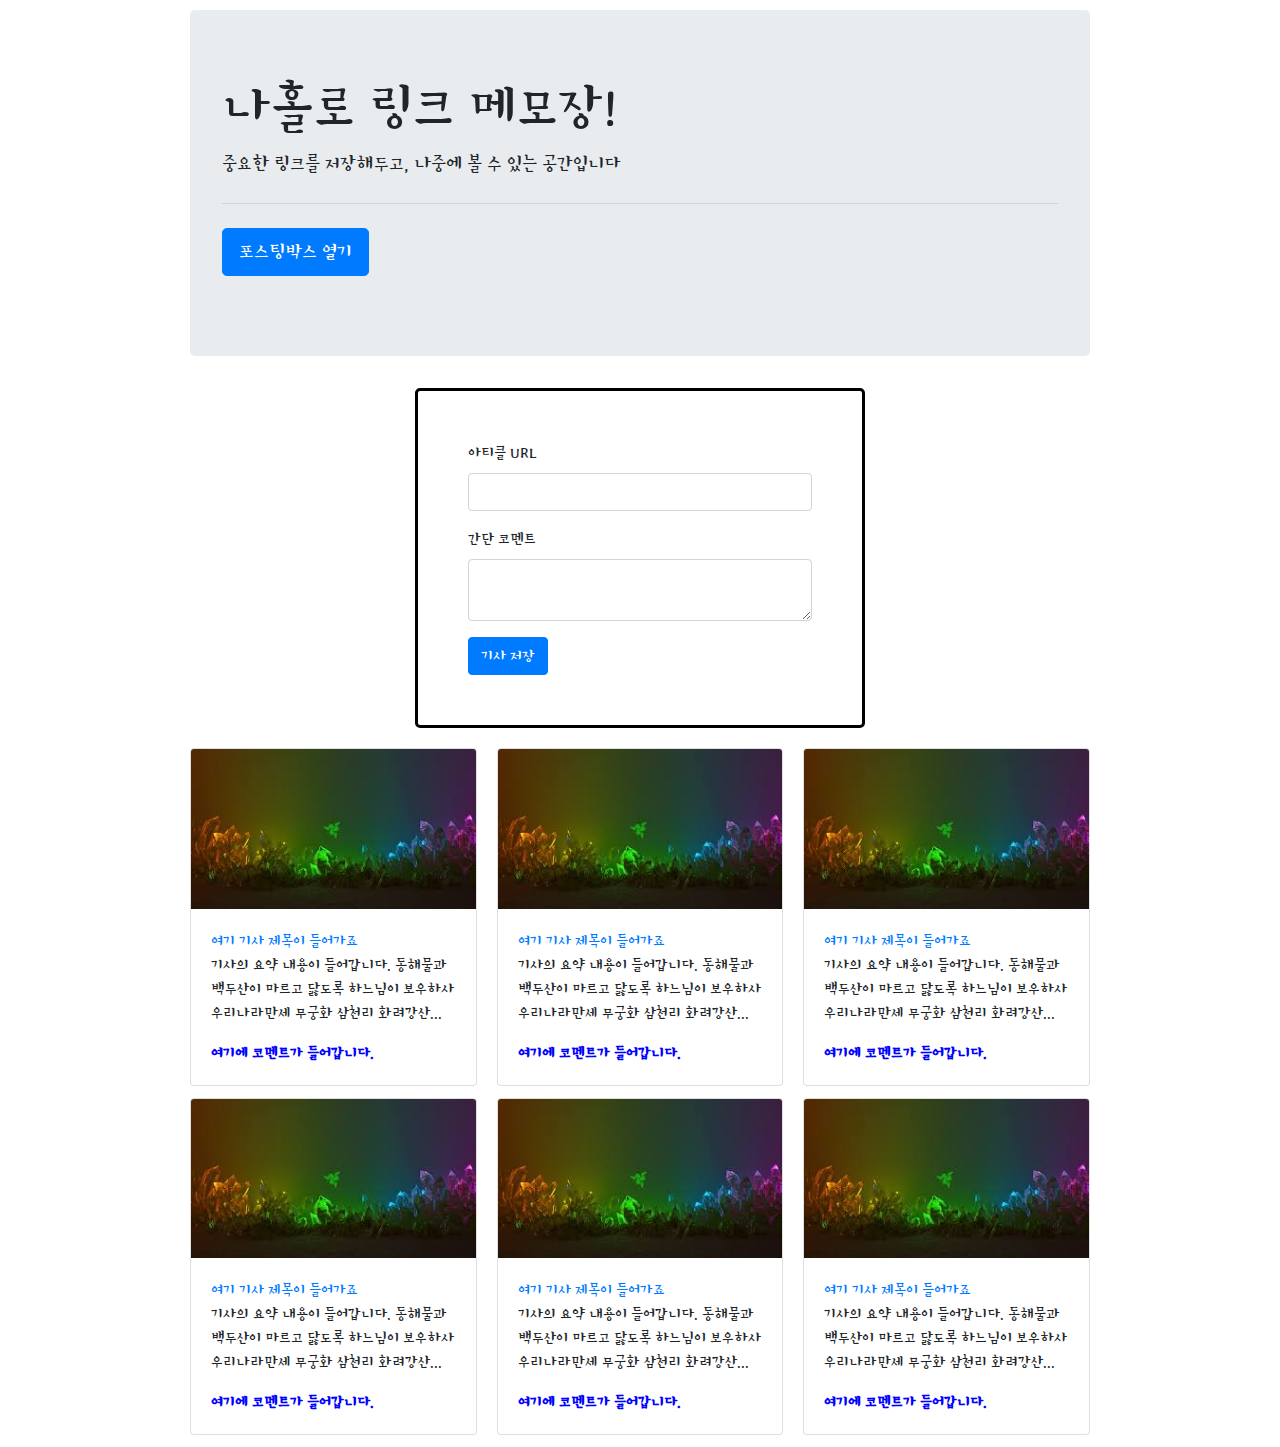
<file: frontend/index.html>
<!doctype html>
<html lang="en">

<head>
    <!-- Required meta tags -->
    <meta charset="utf-8">
    <meta name="viewport" content="width=device-width, initial-scale=1, shrink-to-fit=no">

    <!-- Bootstrap CSS -->
    <link rel="stylesheet" href="https://maxcdn.bootstrapcdn.com/bootstrap/4.0.0/css/bootstrap.min.css"
        integrity="sha384-Gn5384xqQ1aoWXA+058RXPxPg6fy4IWvTNh0E263XmFcJlSAwiGgFAW/dAiS6JXm" crossorigin="anonymous">
    <link href="https://fonts.googleapis.com/css2?family=Stylish&display=swap" rel="stylesheet">    <!-- Optional JavaScript -->
    <!-- jQuery first, then Popper.js, then Bootstrap JS -->
    <script src="https://ajax.googleapis.com/ajax/libs/jquery/3.5.1/jquery.min.js"></script>
    <script src="https://cdnjs.cloudflare.com/ajax/libs/popper.js/1.12.9/umd/popper.min.js"
        integrity="sha384-ApNbgh9B+Y1QKtv3Rn7W3mgPxhU9K/ScQsAP7hUibX39j7fakFPskvXusvfa0b4Q"
        crossorigin="anonymous"></script>
    <script src="https://maxcdn.bootstrapcdn.com/bootstrap/4.0.0/js/bootstrap.min.js"
        integrity="sha384-JZR6Spejh4U02d8jOt6vLEHfe/JQGiRRSQQxSfFWpi1MquVdAyjUar5+76PVCmYl"
        crossorigin="anonymous"></script>

    <title>스파르타코딩클럽 | 부트스트랩 연습하기</title>
<!--    <script src="https://ajax.googleapis.com/ajax/libs/jquery/3.5.1/jquery.min.js"></script>-->

    <style>
        .wrap{
            width: 900px;
            margin: auto;
            margin-top: 10px;
        }
        *{
            font-family: 'Stylish', sans-serif;
        }
        .comment{
            color: blue;
            font-weight: bold;
        }
        .postbox{
            width: 450px;
            margin: 0px auto 20px auto;
            border: 3px solid black;
            border-radius: 5px;
            padding: 50px;

            display: 'none';
        }
    </style>

    <script>
        function openclose() {
            let status = $('#post-box').css('display');
            if(status=='block'){
                $('#post-box').hide();
                $('#btn-posting-box').text('포스팅박스 열기');
            }
            else{
                $('#post-box').show();
                $('#btn-posting-box').text('포스팅박스 닫기');
            }
        }
    </script>
</head>

<body>
    <div class="wrap">
        <div class="jumbotron">
            <h1 class="display-4">나홀로 링크 메모장!</h1>
            <p class="lead">중요한 링크를 저장해두고, 나중에 볼 수 있는 공간입니다</p>
            <hr class="my-4">
            <p class="lead">
                <a onclick="openclose()" id="btn-posting-box" class="btn btn-primary btn-lg" href="#" role="button">포스팅박스 열기</a>
            </p>
    </div>
        <div class="postbox" id="post-box">
            <div class="form-group">
                <label for="exampleInputEmail1">아티클 URL</label>
                <input type="email" class="form-control" id="article-url" aria-describedby="emailHelp">
            </div>
            <div class="form-group">
                <label for="exampleFormControlTextarea1">간단 코멘트</label>
                <textarea class="form-control" id="exampleFormControlTextarea1" rows="2"></textarea>
            </div>
            <button type="submit" class="btn btn-primary">기사 저장</button>
        </div>
        <div class="card-columns" id="cards-box">
          <div class="card">
            <img class="card-img-top" src="[data-uri]" alt="Card image cap">
            <div class="card-body">
                <a href="http://naver.com/" class="card-title"> 여기 기사 제목이 들어가죠 </a>
                <p class="card-text">기사의 요약 내용이 들어갑니다. 동해물과 백두산이 마르고 닳도록 하느님이 보우하사 우리나라만세 무궁화 삼천리 화려강산...</p>
                <p class="card-text comment">여기에 코멘트가 들어갑니다.</p>
            </div>
          </div>
          <div class="card">
            <img class="card-img-top" src="[data-uri]" alt="Card image cap">
            <div class="card-body">
                <a href="http://naver.com/" class="card-title"> 여기 기사 제목이 들어가죠 </a>
                <p class="card-text">기사의 요약 내용이 들어갑니다. 동해물과 백두산이 마르고 닳도록 하느님이 보우하사 우리나라만세 무궁화 삼천리 화려강산...</p>
                <p class="card-text comment">여기에 코멘트가 들어갑니다.</p>
            </div>
          </div>
          <div class="card">
            <img class="card-img-top" src="[data-uri]" alt="Card image cap">
            <div class="card-body">
                <a href="http://naver.com/" class="card-title"> 여기 기사 제목이 들어가죠 </a>
                <p class="card-text">기사의 요약 내용이 들어갑니다. 동해물과 백두산이 마르고 닳도록 하느님이 보우하사 우리나라만세 무궁화 삼천리 화려강산...</p>
                <p class="card-text comment">여기에 코멘트가 들어갑니다.</p>
            </div>
          </div>
          <div class="card">
            <img class="card-img-top" src="[data-uri]" alt="Card image cap">
            <div class="card-body">
                <a href="http://naver.com/" class="card-title"> 여기 기사 제목이 들어가죠 </a>
                <p class="card-text">기사의 요약 내용이 들어갑니다. 동해물과 백두산이 마르고 닳도록 하느님이 보우하사 우리나라만세 무궁화 삼천리 화려강산...</p>
                <p class="card-text comment">여기에 코멘트가 들어갑니다.</p>
            </div>
          </div>
          <div class="card">
            <img class="card-img-top" src="[data-uri]" alt="Card image cap">
            <div class="card-body">
                <a href="http://naver.com/" class="card-title"> 여기 기사 제목이 들어가죠 </a>
                <p class="card-text">기사의 요약 내용이 들어갑니다. 동해물과 백두산이 마르고 닳도록 하느님이 보우하사 우리나라만세 무궁화 삼천리 화려강산...</p>
                <p class="card-text comment">여기에 코멘트가 들어갑니다.</p>
            </div>
          </div>
          <div class="card">
            <img class="card-img-top" src="[data-uri]" alt="Card image cap">
            <div class="card-body">
                <a href="http://naver.com/" class="card-title"> 여기 기사 제목이 들어가죠 </a>
                <p class="card-text">기사의 요약 내용이 들어갑니다. 동해물과 백두산이 마르고 닳도록 하느님이 보우하사 우리나라만세 무궁화 삼천리 화려강산...</p>
                <p class="card-text comment">여기에 코멘트가 들어갑니다.</p>
            </div>
          </div>
        </div>
    </div>
</body>

</html>
</file>
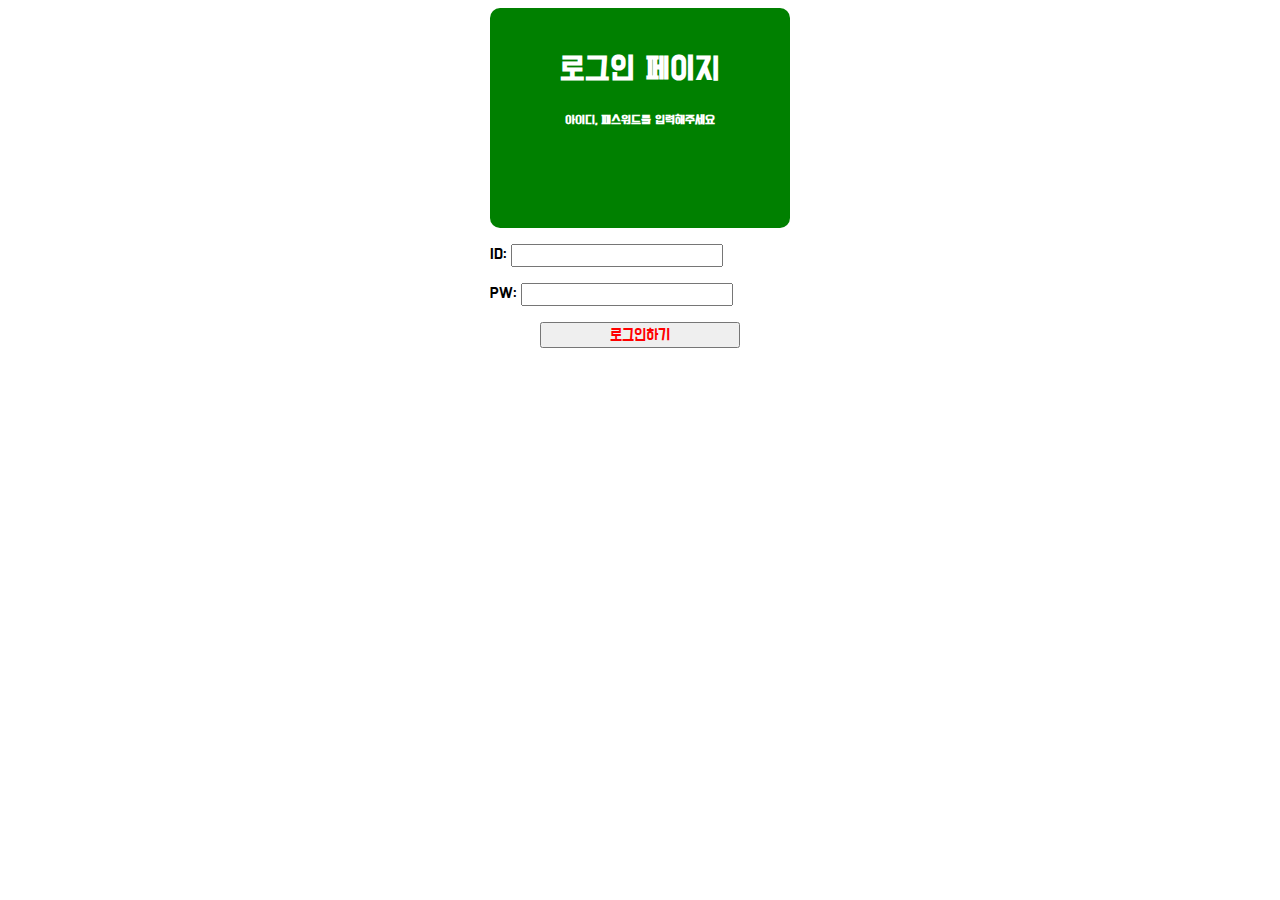
<file: frontend/01_login.html>
<!DOCTYPE html>
<html lang="en">
<head>
    <meta charset="UTF-8">
    <title>login_page</title>
    <link href="https://fonts.googleapis.com/css2?family=Do+Hyeon&display=swap" rel="stylesheet">
    <style>
        * {
            font-family: 'Do Hyeon', sans-serif;
        }
        .mytitle{
            background-color: green;

            width: 300px;
            height: 200px;

            color: white;
            text-align: center;

            background-image: url("https://www.ancient-origins.net/sites/default/files/field/image/Agesilaus-II-cover.jpg");
            background-size: cover;
            background-position: center;

            border-radius: 10px;

            padding-top: 20px;

        }
        .wrap{
            width: 300px;
            margin: auto;
        }
        .mybtn{
            width: 200px;
            margin: auto;
            display: block;
        }

        .red-font{
            color: red;
            font-size: 16px;
        }
    </style>
</head>
<body>
    <div class="wrap">
        <div class="mytitle">
            <h1>로그인 페이지</h1>
            <h5>아이디, 패스워드를 입력해주세요</h5>
        </div>

        <p>ID: <input type="text"></p>
        <p>PW: <input type="text"></p>
        <button class="mybtn red-font">로그인하기</button>
    </div>
</body>
</html>
</file>
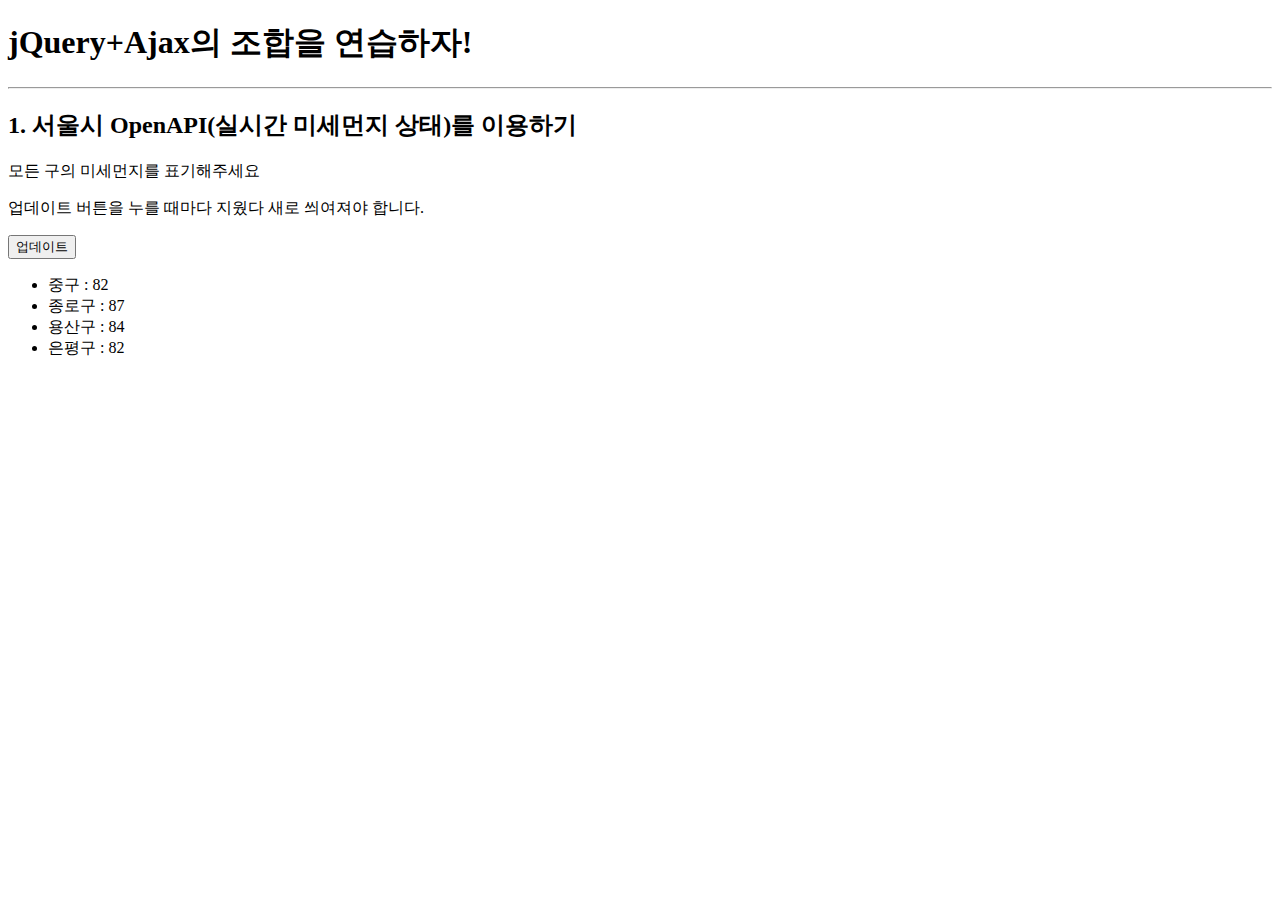
<file: frontend/02_ajaxquiz01.html>
<!doctype html>
<html lang="ko">

<head>
    <meta charset="UTF-8">
    <title>jQuery 연습하고 가기!</title>

    <!-- jQuery를 import 합니다 -->
    <script src="https://ajax.googleapis.com/ajax/libs/jquery/3.4.1/jquery.min.js"></script>
<!--    <script -->
    <style type="text/css">
        div.question-box {
            margin: 10px 0 20px 0;
        }
        .bad{
            color: red;
        }
    </style>

    <script>
        function q1() {
            // 여기에 코드를 입력하세요
            $('#names-q1').empty()

            $.ajax({
                type: "GET",
                url: "http://openapi.seoul.go.kr:8088/6d4d776b466c656533356a4b4b5872/json/RealtimeCityAir/1/99",
                data: {},
                success: function (response) {
                    let rows = response['RealtimeCityAir']['row']
                    for(let i=0;i<rows.length;i++){
                        let gu_name = rows[i]['MSRSTE_NM']
                        let gu_mise = rows[i]['IDEX_MVL']

                        let temp_html = ``
                        if(gu_mise>50){
                            temp_html = `<li class="bad">${gu_name} : ${gu_mise}</li>`
                        }
                        else{
                            temp_html = `<li>${gu_name} : ${gu_mise}</li>`
                        }
                        $('#names-q1').append(temp_html)
                        // console.log(temp_html)
                    }

                }
            })
        }
    </script>

</head>

<body>
    <h1>jQuery+Ajax의 조합을 연습하자!</h1>

    <hr />

    <div class="question-box">
        <h2>1. 서울시 OpenAPI(실시간 미세먼지 상태)를 이용하기</h2>
        <p>모든 구의 미세먼지를 표기해주세요</p>
        <p>업데이트 버튼을 누를 때마다 지웠다 새로 씌여져야 합니다.</p>
        <button onclick="q1()">업데이트</button>
        <ul id="names-q1">
            <li>중구 : 82</li>
            <li>종로구 : 87</li>
            <li>용산구 : 84</li>
            <li>은평구 : 82</li>
        </ul>
    </div>
</body>

</html>
</file>
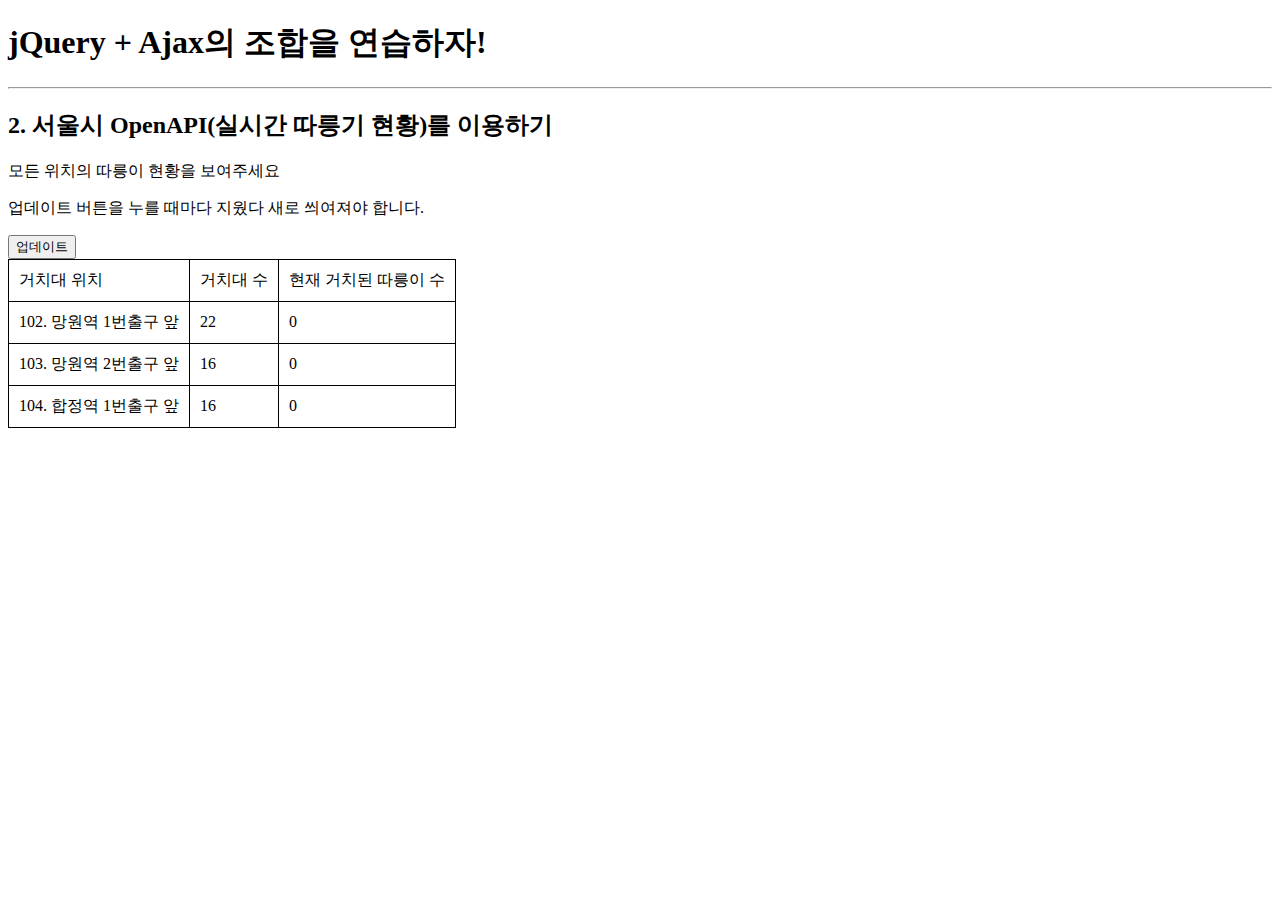
<file: frontend/02_ajaxquiz02.html>
<!doctype html>
<html lang="ko">

<head>
    <meta charset="UTF-8">
    <title>JQuery 연습하고 가기!</title>
    <!-- JQuery를 import 합니다 -->
    <script src="https://ajax.googleapis.com/ajax/libs/jquery/3.4.1/jquery.min.js"></script>

    <style type="text/css">
        div.question-box {
            margin: 10px 0 20px 0;
        }

        table {
            border: 1px solid;
            border-collapse: collapse;
        }

        td,
        th {
            padding: 10px;
            border: 1px solid;
        }
        .red{
            color: red;
            font-weight: bold;
        }
    </style>

    <script>
        function q1() {
            // 여기에 코드를 입력하세요
            $('#names-q1').empty()
             $.ajax({
                type: "GET",
                url: "http://spartacodingclub.shop/sparta_api/seoulbike",
                data: {},
                success: function (response) {
                    let rows= response['getStationList']['row']
                    for(let i=0;i<rows.length;i++){
                        let station_name = rows[i]['stationName']
                        let rack_cnt = rows[i]['rackTotCnt']
                        let parkingbike_cnt = rows[i]['parkingBikeTotCnt']

                        let temp_html= ``
                        // console.log(station_name,rack_cnt,parkingbike_cnt)
                        if(parkingbike_cnt<5){
                            temp_html = `<tr class="red"><td>${station_name}</td><td>${rack_cnt}</td><td>${parkingbike_cnt}</td></tr>`
                        }
                        else{
                            temp_html = `<tr><td>${station_name}</td><td>${rack_cnt}</td><td>${parkingbike_cnt}</td></tr>`
                        }

                        $('#names-q1').append(temp_html)
                    }
                }
             })
        }
    </script>

</head>

<body>
    <h1>jQuery + Ajax의 조합을 연습하자!</h1>

    <hr />

    <div class="question-box">
        <h2>2. 서울시 OpenAPI(실시간 따릉기 현황)를 이용하기</h2>
        <p>모든 위치의 따릉이 현황을 보여주세요</p>
        <p>업데이트 버튼을 누를 때마다 지웠다 새로 씌여져야 합니다.</p>
        <button onclick="q1()">업데이트</button>
        <table>
            <thead>
                <tr>
                    <td>거치대 위치</td>
                    <td>거치대 수</td>
                    <td>현재 거치된 따릉이 수</td>
                </tr>
            </thead>
            <tbody id="names-q1">
                <tr>
                    <td>102. 망원역 1번출구 앞</td>
                    <td>22</td>
                    <td>0</td>
                </tr>
                <tr>
                    <td>103. 망원역 2번출구 앞</td>
                    <td>16</td>
                    <td>0</td>
                </tr>
                <tr>
                    <td>104. 합정역 1번출구 앞</td>
                    <td>16</td>
                    <td>0</td>
                </tr>
            </tbody>
        </table>
    </div>
</body>

</html>
</file>
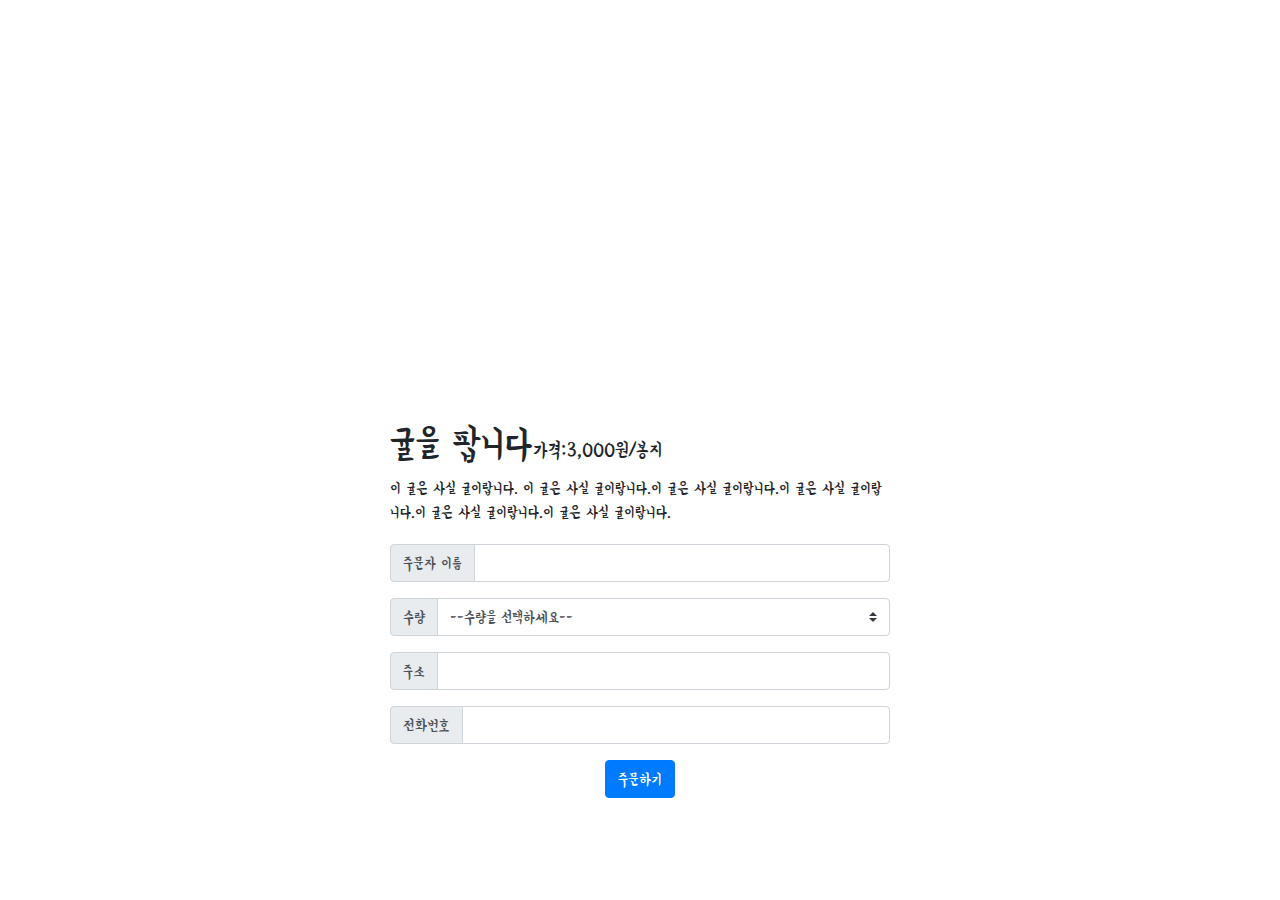
<file: frontend/02_homework.html>
<!doctype html>
<html lang="en">

<head>
    <!-- Required meta tags -->
    <meta charset="utf-8">
    <meta name="viewport" content="width=device-width, initial-scale=1, shrink-to-fit=no">

    <!-- Bootstrap CSS -->
    <link rel="stylesheet" href="https://maxcdn.bootstrapcdn.com/bootstrap/4.0.0/css/bootstrap.min.css"
        integrity="sha384-Gn5384xqQ1aoWXA+058RXPxPg6fy4IWvTNh0E263XmFcJlSAwiGgFAW/dAiS6JXm" crossorigin="anonymous">
    <link href="https://fonts.googleapis.com/css2?family=Yeon+Sung&display=swap" rel="stylesheet">    <!-- Optional JavaScript -->
    <!-- jQuery first, then Popper.js, then Bootstrap JS -->
    <script src="https://ajax.googleapis.com/ajax/libs/jquery/3.5.1/jquery.min.js"></script>
    <script src="https://cdnjs.cloudflare.com/ajax/libs/popper.js/1.12.9/umd/popper.min.js"
        integrity="sha384-ApNbgh9B+Y1QKtv3Rn7W3mgPxhU9K/ScQsAP7hUibX39j7fakFPskvXusvfa0b4Q"
        crossorigin="anonymous"></script>
    <script src="https://maxcdn.bootstrapcdn.com/bootstrap/4.0.0/js/bootstrap.min.js"
        integrity="sha384-JZR6Spejh4U02d8jOt6vLEHfe/JQGiRRSQQxSfFWpi1MquVdAyjUar5+76PVCmYl"
        crossorigin="anonymous"></script>

    <title>스파르타코딩클럽 | 부트스트랩 연습하기</title>

    <style>
        *{
            font-family: 'Yeon Sung', cursive;
        }
        .myimg{
            /*background-color: green;*/
            /*width: 500px;*/
            height: 400px;

            background-image: url("https://s3.ap-northeast-2.amazonaws.com/img.kormedi.com/news/article/__icsFiles/artimage/2018/01/31/c_km601/650445_540.jpg");
            background-size: cover;
            background-position: center;
            margin-bottom: 20px;
        }
        .wrap{
            width: 500px;
            margin: auto;
        }
        .btn{
            margin: 0px auto 0px auto;
            display: block;
        }
        .mainpara{
            margin-bottom: 20px;
        }
        .dollar-won{
            color: blue;
        }
    </style>

    <script>
        $(document).ready(function () {
            // alert('다 로딩됐다!')
            q1()
        });

        function q1() {
            $.ajax({
                type: "GET",
                url: "http://spartacodingclub.shop/sparta_api/rate",
                data: {},
                success: function (response) {
                    let drate=response['rate']
                    let temp_html=`<div class="dollar-won">달러-원 환율: ${drate}</div>`
                    $('#rate').append(temp_html)
                }
            })
        }

    </script>
</head>

<body>
<div class="wrap">
    <div class="myimg"></div>
    <div class="mainpara">
        <h1>귤을 팝니다<span style="font-size:20px;">가격:3,000원/봉지</span></h1>
        <p>이 귤은 사실 귤이랍니다. 이 귤은 사실 귤이랍니다.이 귤은 사실 귤이랍니다.이 귤은 사실 귤이랍니다.이 귤은 사실 귤이랍니다.이 귤은 사실 귤이랍니다. </p>
        <div id="rate"></div>
    </div>
    <div>
        <div class="input-group mb-3">
            <div class="input-group-prepend">
                <span class="input-group-text" id="basic-addon3">주문자 이름</span>
            </div>
            <input type="text" class="form-control" id="basic-url" aria-describedby="basic-addon3">
        </div>
        <div class="input-group mb-3">
            <div class="input-group-prepend">
                <span class="input-group-text" id="basic-addon3">수량</span>
            </div>
            <select class="custom-select" id="inputGroupSelect01">
                <option selected>--수량을 선택하세요--</option>
                <option value="1">One</option>
                <option value="2">Two</option>
                <option value="3">Three</option>
            </select>
        </div>
        <div class="input-group mb-3">
            <div class="input-group-prepend">
                <span class="input-group-text" id="basic-addon3">주소</span>
            </div>
            <input type="text" class="form-control" id="basic-url" aria-describedby="basic-addon3">
        </div>
        <div class="input-group mb-3">
            <div class="input-group-prepend">
                <span class="input-group-text" id="basic-addon3">전화번호</span>
            </div>
            <input type="text" class="form-control" id="basic-url" aria-describedby="basic-addon3">
        </div>
        <button type="button" onclick="order()" class="btn btn-primary">주문하기</button>
    </div>


</div>

</body>

</html>
</file>
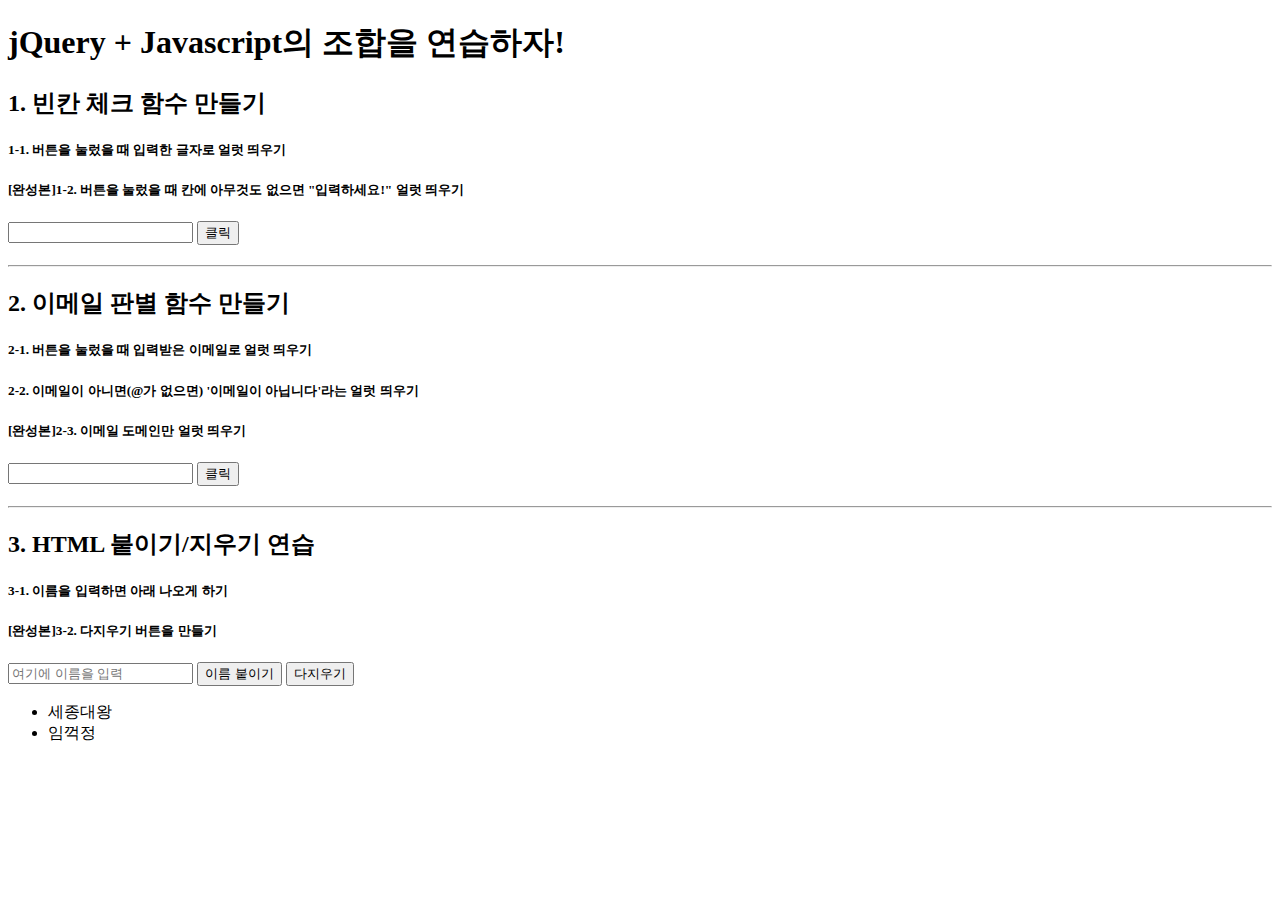
<file: frontend/02_JavaScript.html>
<!doctype html>
<html lang="ko">

<head>
    <meta charset="UTF-8">
    <title>jQuery 연습하고 가기!</title>

    <!-- JQuery를 import 합니다 -->
    <script src="https://ajax.googleapis.com/ajax/libs/jquery/3.4.1/jquery.min.js"></script>

    <style type="text/css">
        div.question-box {
            margin: 10px 0 20px 0;
        }
    </style>

    <script>
        function q1() {
            // 1. input-q1의 입력값을 가져온다. $('# .... ').val() 이렇게!
            // 2. 만약 입력값이 빈칸이면 if(입력값=='')
            // 3. alert('입력하세요!') 띄우기
            // 4. alert(입력값) 띄우기
            let input = document.getElementById('input-q1').value;
            if (input == '') {
                alert('입력하세요!');
            } else {
                alert(input);
            }
        }

        function q2() {
            // 1. input-q2 값을 가져온다.
            // 2. 만약 가져온 값에 @가 있으면 (includes 이용하기 - 구글링!)
            // 3. info.spartacoding@gmail.com -> gmail 만 추출해서 ( .split('@') 을 이용하자!)
            // 4. alert(도메인 값);으로 띄우기
            // 5. 만약 이메일이 아니면 '이메일이 아닙니다.' 라는 얼럿 띄우기
            let input = document.getElementById('input-q2').value;
            if (input.includes('@') === true) {
                alert(input.split('@')[1]);
            } else {
                alert('이메일이 아닙니다.');
            }
        }

        function q3() {
            // 1. input-q3 값을 가져온다. let txt = ... q1, q2에서 했던 걸 참고!
            // 2. 가져온 값을 이용해 names-q3에 붙일 태그를 만든다. (let temp_html = `<li>${txt}</li>`) 요렇게!
            // 3. 만들어둔 temp_html을 names-q3에 붙인다.(jQuery의 $('...').append(temp_html)을 이용하면 굿!)
            let input = document.getElementById('input-q3').value;
            let temp_html = document.createElement("li");
            temp_html.innerHTML = `${input}`;
            document.getElementById('names-q3').append(temp_html);
        }

        function q3_remove() {
            // 1. names-q3의 내부 태그를 모두 비운다.(jQuery의 $('....').empty()를 이용하면 굿!)
            let elem = document.getElementById('names-q3');
            elem.innerHTML = "";
        }
    </script>

</head>

<body>
    <h1>jQuery + Javascript의 조합을 연습하자!</h1>

    <div class="question-box">
        <h2>1. 빈칸 체크 함수 만들기</h2>
        <h5>1-1. 버튼을 눌렀을 때 입력한 글자로 얼럿 띄우기</h5>
        <h5>[완성본]1-2. 버튼을 눌렀을 때 칸에 아무것도 없으면 "입력하세요!" 얼럿 띄우기</h5>
        <input id="input-q1" type="text" /> <button onclick="q1()">클릭</button>
    </div>
    <hr />
    <div class="question-box">
        <h2>2. 이메일 판별 함수 만들기</h2>
        <h5>2-1. 버튼을 눌렀을 때 입력받은 이메일로 얼럿 띄우기</h5>
        <h5>2-2. 이메일이 아니면(@가 없으면) '이메일이 아닙니다'라는 얼럿 띄우기</h5>
        <h5>[완성본]2-3. 이메일 도메인만 얼럿 띄우기</h5>
        <input id="input-q2" type="text" /> <button onclick="q2()">클릭</button>
    </div>
    <hr />
    <div class="question-box">
        <h2>3. HTML 붙이기/지우기 연습</h2>
        <h5>3-1. 이름을 입력하면 아래 나오게 하기</h5>
        <h5>[완성본]3-2. 다지우기 버튼을 만들기</h5>
        <input id="input-q3" type="text" placeholder="여기에 이름을 입력" />
        <button onclick="q3()">이름 붙이기</button>
        <button onclick="q3_remove()">다지우기</button>
        <ul id="names-q3">
            <li>세종대왕</li>
            <li>임꺽정</li>
        </ul>
    </div>
</body>

</html>
</file>
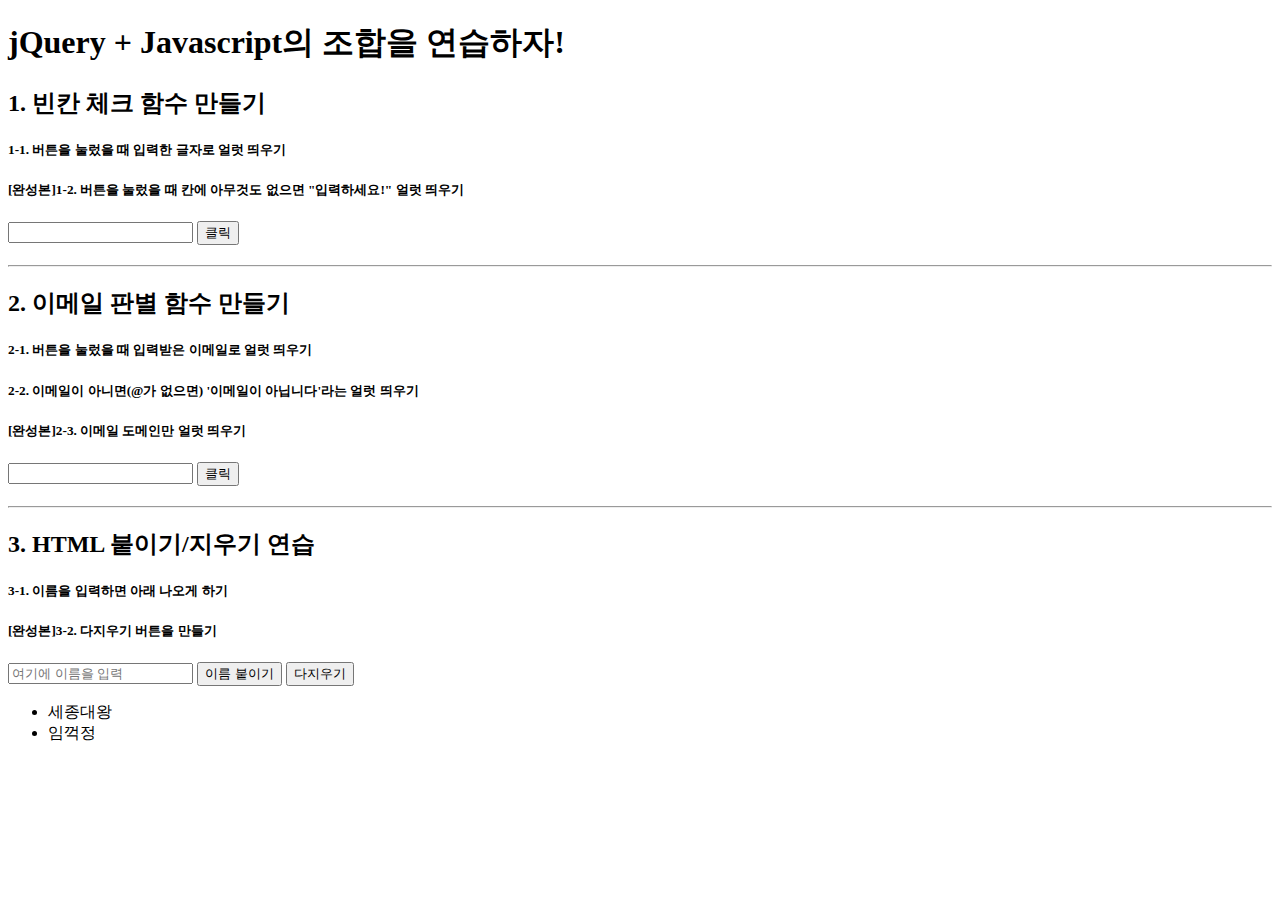
<file: frontend/02_Jquery.html>
<!doctype html>
<html lang="ko">

<head>
    <meta charset="UTF-8">
    <title>jQuery 연습하고 가기!</title>

    <!-- JQuery를 import 합니다 -->
    <script src="https://ajax.googleapis.com/ajax/libs/jquery/3.4.1/jquery.min.js"></script>

    <style type="text/css">
        div.question-box {
            margin: 10px 0 20px 0;
        }
    </style>

    <script>
        function q1() {
            // 1. input-q1의 입력값을 가져온다. $('# .... ').val() 이렇게!
            // 2. 만약 입력값이 빈칸이면 if(입력값=='')
            // 3. alert('입력하세요!') 띄우기
            // 4. alert(입력값) 띄우기
            let status = $('#input-q1').val();
            if(status=='') alert('입력하세요!');
            else alert(status);
        }

        function q2() {
            // 1. input-q2 값을 가져온다.
            // 2. 만약 가져온 값에 @가 있으면 (includes 이용하기 - 구글링!)
            // 3. info.spartacoding@gmail.com -> gmail 만 추출해서 ( .split('@') 을 이용하자!)
            // 4. alert(도메인 값);으로 띄우기
            // 5. 만약 이메일이 아니면 '이메일이 아닙니다.' 라는 얼럿 띄우기
            let status = $('#input-q2').val();
            if(status.includes('@')){
                let domain = status.split('@')[1].split('.')[0];
                // let domain2 = domain.split('.')[0];
                alert(domain);
            }
            else{
                alert('이메일이 아닙니다.');
            }
        }

        function q3() {
            // 1. input-q3 값을 가져온다. let txt = ... q1, q2에서 했던 걸 참고!
            // 2. 가져온 값을 이용해 names-q3에 붙일 태그를 만든다. (let temp_html = `<li>${txt}</li>`) 요렇게!
            // 3. 만들어둔 temp_html을 names-q3에 붙인다.(jQuery의 $('...').append(temp_html)을 이용하면 굿!)
            let status = $('#input-q3').val();
            if(status=='') {
                alert('이름을 입력하세요');
                return;
            }
            let q3_tag = `<li>${status}</li>`;
            $('#names-q3').append(q3_tag);

        }

        function q3_remove() {
            // 1. names-q3의 내부 태그를 모두 비운다.(jQuery의 $('....').empty()를 이용하면 굿!)
            $('#names-q3').empty();
        }

    </script>

</head>

<body>
    <h1>jQuery + Javascript의 조합을 연습하자!</h1>

    <div class="question-box">
        <h2>1. 빈칸 체크 함수 만들기</h2>
        <h5>1-1. 버튼을 눌렀을 때 입력한 글자로 얼럿 띄우기</h5>
        <h5>[완성본]1-2. 버튼을 눌렀을 때 칸에 아무것도 없으면 "입력하세요!" 얼럿 띄우기</h5>
        <input id="input-q1" type="text" /> <button onclick="q1()">클릭</button>
    </div>
    <hr />
    <div class="question-box">
        <h2>2. 이메일 판별 함수 만들기</h2>
        <h5>2-1. 버튼을 눌렀을 때 입력받은 이메일로 얼럿 띄우기</h5>
        <h5>2-2. 이메일이 아니면(@가 없으면) '이메일이 아닙니다'라는 얼럿 띄우기</h5>
        <h5>[완성본]2-3. 이메일 도메인만 얼럿 띄우기</h5>
        <input id="input-q2" type="text" /> <button onclick="q2()">클릭</button>
    </div>
    <hr />
    <div class="question-box">
        <h2>3. HTML 붙이기/지우기 연습</h2>
        <h5>3-1. 이름을 입력하면 아래 나오게 하기</h5>
        <h5>[완성본]3-2. 다지우기 버튼을 만들기</h5>
        <input id="input-q3" type="text" placeholder="여기에 이름을 입력" />
        <button onclick="q3()">이름 붙이기</button>
        <button onclick="q3_remove()">다지우기</button>
        <ul id="names-q3">
            <li>세종대왕</li>
            <li>임꺽정</li>
        </ul>
    </div>
</body>

</html>
</file>
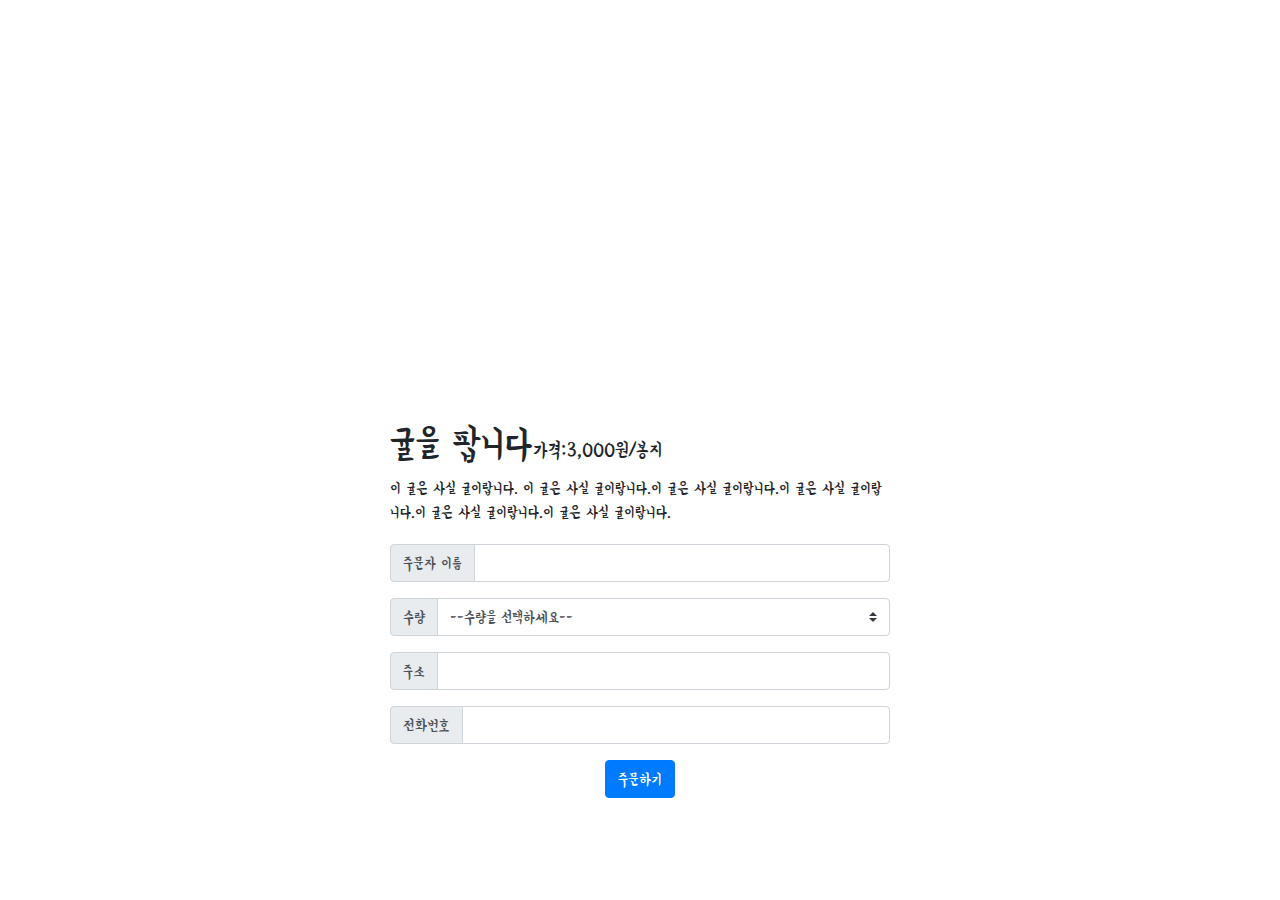
<file: frontend/homework.html>
<!doctype html>
<html lang="en">

<head>
    <!-- Required meta tags -->
    <meta charset="utf-8">
    <meta name="viewport" content="width=device-width, initial-scale=1, shrink-to-fit=no">

    <!-- Bootstrap CSS -->
    <link rel="stylesheet" href="https://maxcdn.bootstrapcdn.com/bootstrap/4.0.0/css/bootstrap.min.css"
        integrity="sha384-Gn5384xqQ1aoWXA+058RXPxPg6fy4IWvTNh0E263XmFcJlSAwiGgFAW/dAiS6JXm" crossorigin="anonymous">
    <link href="https://fonts.googleapis.com/css2?family=Yeon+Sung&display=swap" rel="stylesheet">    <!-- Optional JavaScript -->
    <!-- jQuery first, then Popper.js, then Bootstrap JS -->
    <script src="https://ajax.googleapis.com/ajax/libs/jquery/3.5.1/jquery.min.js"></script>
    <script src="https://cdnjs.cloudflare.com/ajax/libs/popper.js/1.12.9/umd/popper.min.js"
        integrity="sha384-ApNbgh9B+Y1QKtv3Rn7W3mgPxhU9K/ScQsAP7hUibX39j7fakFPskvXusvfa0b4Q"
        crossorigin="anonymous"></script>
    <script src="https://maxcdn.bootstrapcdn.com/bootstrap/4.0.0/js/bootstrap.min.js"
        integrity="sha384-JZR6Spejh4U02d8jOt6vLEHfe/JQGiRRSQQxSfFWpi1MquVdAyjUar5+76PVCmYl"
        crossorigin="anonymous"></script>

    <title>스파르타코딩클럽 | 부트스트랩 연습하기</title>

    <style>
        *{
            font-family: 'Yeon Sung', cursive;
        }
        .myimg{
            /*background-color: green;*/
            /*width: 500px;*/
            height: 400px;

            background-image: url("https://s3.ap-northeast-2.amazonaws.com/img.kormedi.com/news/article/__icsFiles/artimage/2018/01/31/c_km601/650445_540.jpg");
            background-size: cover;
            background-position: center;
            margin-bottom: 20px;
        }
        .wrap{
            width: 500px;
            margin: auto;
        }
        .btn{
            margin: 0px auto 0px auto;
            display: block;
        }
        .mainpara{
            margin-bottom: 20px;
        }
    </style>
</head>

<body>
<div class="wrap">
    <div class="myimg"></div>
    <div class="mainpara">
        <h1>귤을 팝니다<span style="font-size:20px;">가격:3,000원/봉지</span></h1>
        <p>이 귤은 사실 귤이랍니다. 이 귤은 사실 귤이랍니다.이 귤은 사실 귤이랍니다.이 귤은 사실 귤이랍니다.이 귤은 사실 귤이랍니다.이 귤은 사실 귤이랍니다. </p>
    </div>
    <div>
        <div class="input-group mb-3">
            <div class="input-group-prepend">
                <span class="input-group-text" id="basic-addon3">주문자 이름</span>
            </div>
            <input type="text" class="form-control" id="basic-url" aria-describedby="basic-addon3">
        </div>
        <div class="input-group mb-3">
            <div class="input-group-prepend">
                <span class="input-group-text" id="basic-addon3">수량</span>
            </div>
            <select class="custom-select" id="inputGroupSelect01">
                <option selected>--수량을 선택하세요--</option>
                <option value="1">One</option>
                <option value="2">Two</option>
                <option value="3">Three</option>
            </select>
        </div>
        <div class="input-group mb-3">
            <div class="input-group-prepend">
                <span class="input-group-text" id="basic-addon3">주소</span>
            </div>
            <input type="text" class="form-control" id="basic-url" aria-describedby="basic-addon3">
        </div>
        <div class="input-group mb-3">
            <div class="input-group-prepend">
                <span class="input-group-text" id="basic-addon3">전화번호</span>
            </div>
            <input type="text" class="form-control" id="basic-url" aria-describedby="basic-addon3">
        </div>
        <button type="button" onclick="order()" class="btn btn-primary">주문하기</button>
    </div>


</div>

</body>

</html>
</file>
